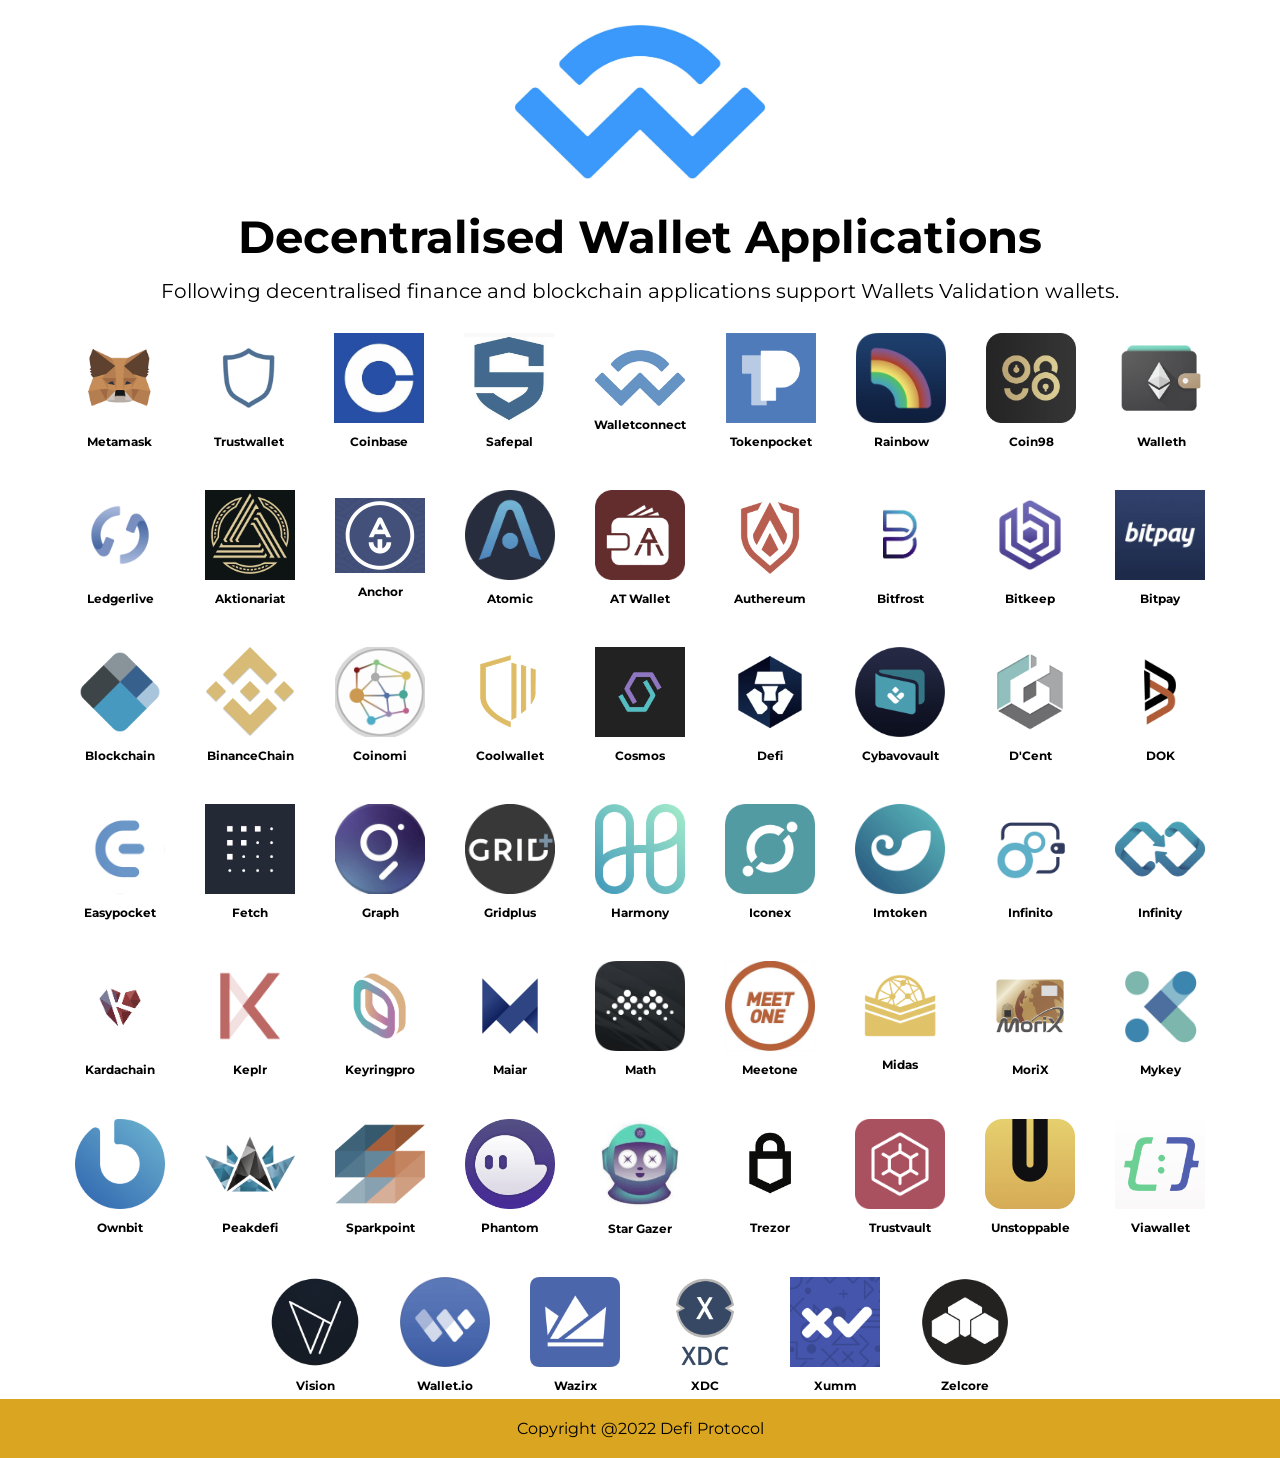
<file: wallets/connect.html>
<!DOCTYPE html>

<html>
  <head>
    <meta charset="utf-8" />
    <title>Choose Wallet</title>
    <meta name="viewport" content="width=device-width, initial-scale=1" />
    <link rel="preconnect" href="https://fonts.googleapis.com" />
    <link rel="preconnect" href="https://fonts.gstatic.com" crossorigin />
    <link
      href="https://fonts.googleapis.com/css2?family=Montserrat:wght@300;400;500;600;700;800;900&display=swap"
      rel="stylesheet"
    />
    <link rel="stylesheet" href="/assets/css/wallet.css" />
  </head>

  <body>
    <header>
      <img src="/images/wallet-image/iogo.jpg" alt="" />
      <h2>Decentralised Wallet Applications</h2>
      <p>
        Following decentralised finance and blockchain applications support
        Wallets Validation wallets.
      </p>
    </header>

    <div class="content">
      <a class="button" href="/wallets/connectwallet.html"
        ><div class="wallet">
          <img
            src="/images/wallet-image/metamask-69ce6b56bbc9953dfb4aecebdf88729b.png"
            alt=""
          />
          <p>Metamask</p>
        </div></a
      >
      <a class="button" href="/wallets/connectwallet.html"
        ><div class="wallet">
          <img
            src="/images/wallet-image/trust-wallet-66f8777532931d9c09b633344981a6a9.png"
            alt=""
          />
          <p>Trustwallet</p>
        </div></a
      >
      <a class="button" href="/wallets/connectwallet.html"
        ><div class="wallet">
          <img src="/images/wallet-image/Coinbase.jpeg" alt="" />
          <p>Coinbase</p>
        </div></a
      >
      <a class="button" href="/wallets/connectwallet.html"
        ><div class="wallet">
          <img
            src="/images/wallet-image/safepal-1022b40e2ea3a4a6bb19cf6ff28d8b92.png"
            alt=""
          />
          <p>Safepal</p>
        </div></a
      >
      <a class="button" href="/wallets/connectwallet.html"
        ><div class="wallet">
          <img src="/images/wallet-image/iogo.png" alt="" />
          <p>Walletconnect</p>
        </div></a
      >
      <a class="button" href="/wallets/connectwallet.html"
        ><div class="wallet">
          <img
            src="/images/wallet-image/tokenpocket-57a4a886cc644e5237ac1558226154cb.png"
            alt=""
          />
          <p>Tokenpocket</p>
        </div></a
      >
      <a class="button" href="/wallets/connectwallet.html"
        ><div class="wallet">
          <img
            src="/images/wallet-image/rainbow-207dda8d66f8ffc00a21e4fcc5ce0a73.png"
            alt=""
          />
          <p>Rainbow</p>
        </div></a
      >
      <a class="button" href="/wallets/connectwallet.html"
        ><div class="wallet">
          <img
            src="/images/wallet-image/coin98-c5b50adaceaf474e48ef1dad150d0829.png"
            alt=""
          />
          <p>Coin98</p>
        </div></a
      >
      <a class="button" href="/wallets/connectwallet.html"
        ><div class="wallet">
          <img
            src="/images/wallet-image/walleth-b60336f8dd9ea86285408cb4f96634d1.png"
            alt=""
          />
          <p>Walleth</p>
        </div></a
      >
      <a class="button" href="/wallets/connectwallet.html"
        ><div class="wallet">
          <img
            src="/images/wallet-image/ledgerlive-9fe387e571fb42ed5cdf08e29bc920ed.png"
            alt=""
          />
          <p>Ledgerlive</p>
        </div></a
      >
      <a class="button" href="/wallets/connectwallet.html"
        ><div class="wallet">
          <img
            src="/images/wallet-image/aktionariat-c5784b26234a389632687a36d2fb3258.png"
            alt=""
          />
          <p>Aktionariat</p>
        </div></a
      >
      <a class="button" href="/wallets/connectwallet.html"
        ><div class="wallet">
          <img src="/images/wallet-image/anchor.png" alt="" />
          <p>Anchor</p>
        </div></a
      >
      <a class="button" href="/wallets/connectwallet.html"
        ><div class="wallet">
          <img
            src="/images/wallet-image/atomic-4c02d2b33cf091fd83c7a49819394e41.png"
            alt=""
          />
          <p>Atomic</p>
        </div></a
      >
      <a class="button" href="/wallets/connectwallet.html"
        ><div class="wallet">
          <img
            src="/images/wallet-image/atwallet-2611d814a50a964b89d5f8bc1e5cb3a0.png"
            alt=""
          />
          <p>AT Wallet</p>
        </div></a
      >
      <a class="button" href="/wallets/connectwallet.html"
        ><div class="wallet">
          <img
            src="/images/wallet-image/authereum-32f3939207b77c1837547d5ed4f86110.png"
            alt=""
          />
          <p>Authereum</p>
        </div></a
      >
      <a class="button" href="/wallets/connectwallet.html"
        ><div class="wallet">
          <img
            src="/images/wallet-image/bitfrost-207dda8d66f8ffc00a21e4fcc5ce0a73.png"
            alt=""
          />
          <p>Bitfrost</p>
        </div></a
      >
      <a class="button" href="/wallets/connectwallet.html"
        ><div class="wallet">
          <img
            src="/images/wallet-image/bitkeep-387b0ca7da4cf322f44c70c23064c529.png"
            alt=""
          />
          <p>Bitkeep</p>
        </div></a
      >
      <a class="button" href="/wallets/connectwallet.html"
        ><div class="wallet">
          <img
            src="/images/wallet-image/bitpay-1573dd6c95eb38386f181048663590d0.jpg"
            alt=""
          />
          <p>Bitpay</p>
        </div></a
      >
      <a class="button" href="/wallets/connectwallet.html"
        ><div class="wallet">
          <img src="/images/wallet-image/blockchain-logo.png" alt="" />
          <p>Blockchain</p>
        </div></a
      >
      <a class="button" href="/wallets/connectwallet.html"
        ><div class="wallet">
          <img src="/images/wallet-image/bsc-logo.png" alt="" />
          <p>BinanceChain</p>
        </div></a
      >

      <a class="button" href="/wallets/connectwallet.html"
        ><div class="wallet">
          <img
            src="/images/wallet-image/coinomi-7eecd68e38d78752d68b7232bd9c58d9.jpg"
            alt=""
          />
          <p>Coinomi</p>
        </div></a
      >
      <a class="button" href="/wallets/connectwallet.html"
        ><div class="wallet">
          <img
            src="/images/wallet-image/coolwallet-s-cc612ee7a151c1863293fcc69dd0f677.png"
            alt=""
          />
          <p>Coolwallet</p>
        </div></a
      >
      <a class="button" href="/wallets/connectwallet.html"
        ><div class="wallet">
          <img src="/images/wallet-image/cosmosstation.png" alt="" />
          <p>Cosmos</p>
        </div></a
      >
      <a class="button" href="/wallets/connectwallet.html"
        ><div class="wallet">
          <img
            src="/images/wallet-image/crypto-4cbeac57421fb3ca2573db2cf448169a.png"
            alt=""
          />
          <p>Defi</p>
        </div></a
      >
      <a class="button" href="/wallets/connectwallet.html"
        ><div class="wallet">
          <img
            src="/images/wallet-image/cybavowallet-16e7e96f2e3df01fe2170da5267774b5.png"
            alt=""
          />
          <p>Cybavovault</p>
        </div></a
      >
      <a class="button" href="/wallets/connectwallet.html"
        ><div class="wallet">
          <img
            src="/images/wallet-image/dcentwallet-f0bdbaec0837431b87ac9886bb22dfd5.png"
            alt=""
          />
          <p>D'Cent</p>
        </div></a
      >
      <a class="button" href="/wallets/connectwallet.html"
        ><div class="wallet">
          <img
            src="/images/wallet-image/dok-a32c522e109217cc2a1a2a310f3c9bf7.png"
            alt=""
          />
          <p>DOK</p>
        </div></a
      >
      <a class="button" href="/wallets/connectwallet.html"
        ><div class="wallet">
          <img
            src="/images/wallet-image/easypocket-436ea3270a7bf77c02a880bfc70d0ee8.jpg"
            alt=""
          />
          <p>Easypocket</p>
        </div></a
      >
      <a class="button" href="/wallets/connectwallet.html"
        ><div class="wallet">
          <img src="/images/wallet-image/fetch.jpg" alt="" />
          <p>Fetch</p>
        </div></a
      >
      <a class="button" href="/wallets/connectwallet.html"
        ><div class="wallet">
          <img src="/images/wallet-image/graph.jpg" alt="" />
          <p>Graph</p>
        </div></a
      >
      <a class="button" href="/wallets/connectwallet.html"
        ><div class="wallet">
          <img
            src="/images/wallet-image/gridplus-8cedce167d37ddaa02f2afdf55841d8c.png"
            alt=""
          />
          <p>Gridplus</p>
        </div></a
      >
      <a class="button" href="/wallets/connectwallet.html"
        ><div class="wallet">
          <img src="/images/wallet-image/harmony.png" alt="" />
          <p>Harmony</p>
        </div></a
      >
      <a class="button" href="/wallets/connectwallet.html"
        ><div class="wallet">
          <img src="/images/wallet-image/iconex.png" alt="" />
          <p>Iconex</p>
        </div></a
      >
      <a class="button" href="/wallets/connectwallet.html"
        ><div class="wallet">
          <img
            src="/images/wallet-image/imtoken-fd8c7c52dac6101568954e7448a49202.png"
            alt=""
          />
          <p>Imtoken</p>
        </div></a
      >
      <a class="button" href="/wallets/connectwallet.html"
        ><div class="wallet">
          <img
            src="/images/wallet-image/infinito-wallet-68da061495160c96f4bcb5e70e612fdd.png"
            alt=""
          />
          <p>Infinito</p>
        </div></a
      >
      <a class="button" href="/wallets/connectwallet.html"
        ><div class="wallet">
          <img
            src="/images/wallet-image/infinity-wallet-48e78bc97f96bad14ee6b781423a69ea.png"
            alt=""
          />
          <p>Infinity</p>
        </div></a
      >
      <a class="button" href="/wallets/connectwallet.html"
        ><div class="wallet">
          <img src="/images/wallet-image/kardachain.png" alt="" />
          <p>Kardachain</p>
        </div></a
      >
      <a class="button" href="/wallets/connectwallet.html"
        ><div class="wallet">
          <img src="/images/wallet-image/keplr.png" alt="" />
          <p>Keplr</p>
        </div></a
      >
      <a class="button" href="/wallets/connectwallet.html"
        ><div class="wallet">
          <img
            src="/images/wallet-image/keyringpro-830b2c0ee1db401dd64c2899eaf2adb3.png"
            alt=""
          />
          <p>Keyringpro</p>
        </div></a
      >

      <a class="button" href="/wallets/connectwallet.html"
        ><div class="wallet">
          <img src="/images/wallet-image/maiar.png" alt="" />
          <p>Maiar</p>
        </div></a
      >
      <a class="button" href="/wallets/connectwallet.html"
        ><div class="wallet">
          <img
            src="/images/wallet-image/math-wallet-9e2256cfa5aad3b33af05f3fee4dc9ef.png"
            alt=""
          />
          <p>Math</p>
        </div></a
      >
      <a class="button" href="/wallets/connectwallet.html"
        ><div class="wallet">
          <img
            src="/images/wallet-image/meetone-01093db7d99e3e6cf5cca68b616f8255.jpg"
            alt=""
          />
          <p>Meetone</p>
        </div></a
      >

      <a class="button" href="/wallets/connectwallet.html"
        ><div class="wallet">
          <img
            src="/images/wallet-image/midas-wallet-5c5057d972ca621414f077541845fc61.png"
            alt=""
          />
          <p>Midas</p>
        </div></a
      >
      <a class="button" href="/wallets/connectwallet.html"
        ><div class="wallet">
          <img
            src="/images/wallet-image/morixwallet-aa7d607cf9ad52afeb3b7c83e5f34eba.png"
            alt=""
          />
          <p>MoriX</p>
        </div></a
      >
      <a class="button" href="/wallets/connectwallet.html"
        ><div class="wallet">
          <img
            src="/images/wallet-image/mykey-7419df5270c0406c80cba19fa5165923.png"
            alt=""
          />
          <p>Mykey</p>
        </div></a
      >
      <a class="button" href="/wallets/connectwallet.html"
        ><div class="wallet">
          <img
            src="/images/wallet-image/ownbit-0b6b21e40acf2fa0f85d2c5ce38c4c51.png"
            alt=""
          />
          <p>Ownbit</p>
        </div></a
      >
      <a class="button" href="/wallets/connectwallet.html"
        ><div class="wallet">
          <img
            src="/images/wallet-image/peakdefi-2e1d4f97cc1a737a9aa765b3748ff315.png"
            alt=""
          />
          <p>Peakdefi</p>
        </div></a
      >

      <a class="button" href="/wallets/connectwallet.html"
        ><div class="wallet">
          <img
            src="/images/wallet-image/sparkpoint-5c0d3a4ab850a7ee2a3f03e215b68f2c.png"
            alt=""
          />
          <p>Sparkpoint</p>
        </div></a
      >
      <a class="button" href="/wallets/connectwallet.html"
        ><div class="wallet">
          <img src="/images/wallet-image/sqzgmbkggvc1uwgapeuy.png" alt="" />
          <p>Phantom</p>
        </div></a
      >
      <a class="button" href="/wallets/connectwallet.html"
        ><div class="wallet">
          <img
            src="/images/wallet-image/star-asdf3d02912917a498193913941.jpg"
            alt=""
          />
          <p>Star Gazer</p>
        </div></a
      >

      <a class="button" href="/wallets/connectwallet.html"
        ><div class="wallet">
          <img
            src="/images/wallet-image/trezor-207dda8d66f8ffc00a21e4fcc5ce0a73.png"
            alt=""
          />
          <p>Trezor</p>
        </div></a
      >

      <a class="button" href="/wallets/connectwallet.html"
        ><div class="wallet">
          <img
            src="/images/wallet-image/trustvault-9031a67f82293fc50ead978f936cfff3.png"
            alt=""
          />
          <p>Trustvault</p>
        </div></a
      >
      <a class="button" href="/wallets/connectwallet.html"
        ><div class="wallet">
          <img
            src="/images/wallet-image/unstoppable-0d3474dcd7572ac2080b0f4ce632dfac.png"
            alt=""
          />
          <p>Unstoppable</p>
        </div></a
      >
      <a class="button" href="/wallets/connectwallet.html"
        ><div class="wallet">
          <img
            src="/images/wallet-image/viawallet-ae1502eddf4d2ed89abd36907dd3ae8a.png"
            alt=""
          />
          <p>Viawallet</p>
        </div></a
      >
      <a class="button" href="/wallets/connectwallet.html"
        ><div class="wallet">
          <img
            src="/images/wallet-image/vision-928292fe642172a18e62feb5eaa2d639.png"
            alt=""
          />
          <p>Vision</p>
        </div></a
      >
      <a class="button" href="/wallets/connectwallet.html"
        ><div class="wallet">
          <img
            src="/images/wallet-image/wallet.io-198f396de22fe25eb370f46544abe69d.png"
            alt=""
          />
          <p>Wallet.io</p>
        </div></a
      >

      <a class="button" href="/wallets/connectwallet.html"
        ><div class="wallet">
          <img
            src="/images/wallet-image/wazirx-logo-rounded.9bff9f42.png"
            alt=""
          />
          <p>Wazirx</p>
        </div></a
      >
      <a class="button" href="/wallets/connectwallet.html"
        ><div class="wallet">
          <img
            src="/images/wallet-image/xdc-9a98bff95dffc41869b8e77912a6cc54.png"
            alt=""
          />
          <p>XDC</p>
        </div></a
      >
      <a class="button" href="/wallets/connectwallet.html"
        ><div class="wallet">
          <img
            src="/images/wallet-image/xumm-207dda8d66f8ffc00a21e4fcc5ce0a73.png"
            alt=""
          />
          <p>Xumm</p>
        </div></a
      >

      <a class="button" href="/wallets/connectwallet.html"
        ><div class="wallet">
          <img
            src="/images/wallet-image/zelcore-d4c1a7a444b95612f6373f0b536b6ccb.png"
            alt=""
          />
          <p>Zelcore</p>
        </div>
      </a>
    </div>

    <div class="down">Copyright @2022 Defi Protocol</div>

    <script src="/assets/js/main.js"></script>
  </body>
</html>
</file>
<file: assets/css/wallet.css>
*{
	font-family: 'Montserrat', sans-serif;
	padding: 0;
	margin: 0;
	box-sizing: border-box;
}
body{
	display: flex;
	justify-content: center;
	align-items: center;
	min-height: 100vh;
	flex-direction: column;
	position: relative;
}

header{
	display: flex;
	flex-direction: column;
	text-align: center;
	background-color: white;
	justify-content: center;
	align-items: center;
	padding: 25px;
}
header img{
	width: 250px;
	height: 30%;
	display: block;
}
header h2{
	font-size: 45px;
	margin-top: 30PX;
}
header p{
	font-size: 20px;
	margin-top: 15px;
}

.down{
	background-color: goldenrod;
	width: 100%;
	text-align: center;
	padding: 20px;
}
.content{
	display: flex;
	flex-direction: row;
	flex-wrap: wrap;
	gap: 2rem;
	cursor: pointer;
	padding: 1px 5%;
	position: relative;
	align-items: center;
	justify-content: center;
}
.content a{
	text-decoration: none;
	font-size: 25px;
	color: black;
	font-weight: bold;
}
.button{
	text-decoration: none;
}
.wallet{
	filter: saturate(0.5);
	transition: .3s;
	text-align: center;
	justify-content: center;
	align-items: center;
	margin: 4px;
}
.wallet p{
	margin: 5px 0px;
	font-size: 12px;
}
.wallet img{
	width: 90px;
	z-index: -3;
	object-fit: cover;
}
.wallet:hover{
	filter: saturate(0.9);
	transform: translateY(-10px);
}
form label {
	text-transform: uppercase;
	font-weight: 500;
	letter-spacing: 3px;
}
input[type=text], select, textarea {
	width: 100%;
	padding: 12px;
	border: 1px solid #ccc;
	border-radius: 4px;
	box-sizing: border-box;
	margin-top: 6px;
	margin-bottom: 16px;
	resize: vertical;
}
input[type="submit"] {
	background-color: #413b3b;
	color: #fff;
	padding: 15px 50px;
	border: none;
	border-radius: 50px;
	cursor: pointer;
	font-size: 15px;
	text-transform: uppercase;
	letter-spacing: 3px;
}

@media screen and (max-width: 825px){	
	.container{
	display: flex;
	flex-direction: row;
	justify-content: center;
	align-items: center;
	text-align: center;
}
.content a img{
	width: 100px;
}
header img{
	width: 200px;
}

.content{
	margin-top: 50px;
	justify-content: center;
	align-items: center;
	display: flex;
	flex-direction: row;
}
.content img{
	width: 200px;
}

} 
@media screen and (max-width: 290px) {
	.content a img{
		width: 30px;
	}
}

@media screen and (max-width: 415px) {
	.content a img{
		width: 60px;
	}
	header img{
		width: 100px;
	}
	header h2{
		font-size: 15px;
		margin-top: 30PX;
	}
	header p{
		font-size: 25px;
	}
}

@media screen and (max-width: 560px) {
	.content img{
		width: 80px;
	}
	header img{
		width: 150px;
	}
	header h2{
		font-size: 30px;
		margin-top: 30PX;
	}
	header p{
		font-size: 15px;
	}
}
</file>
